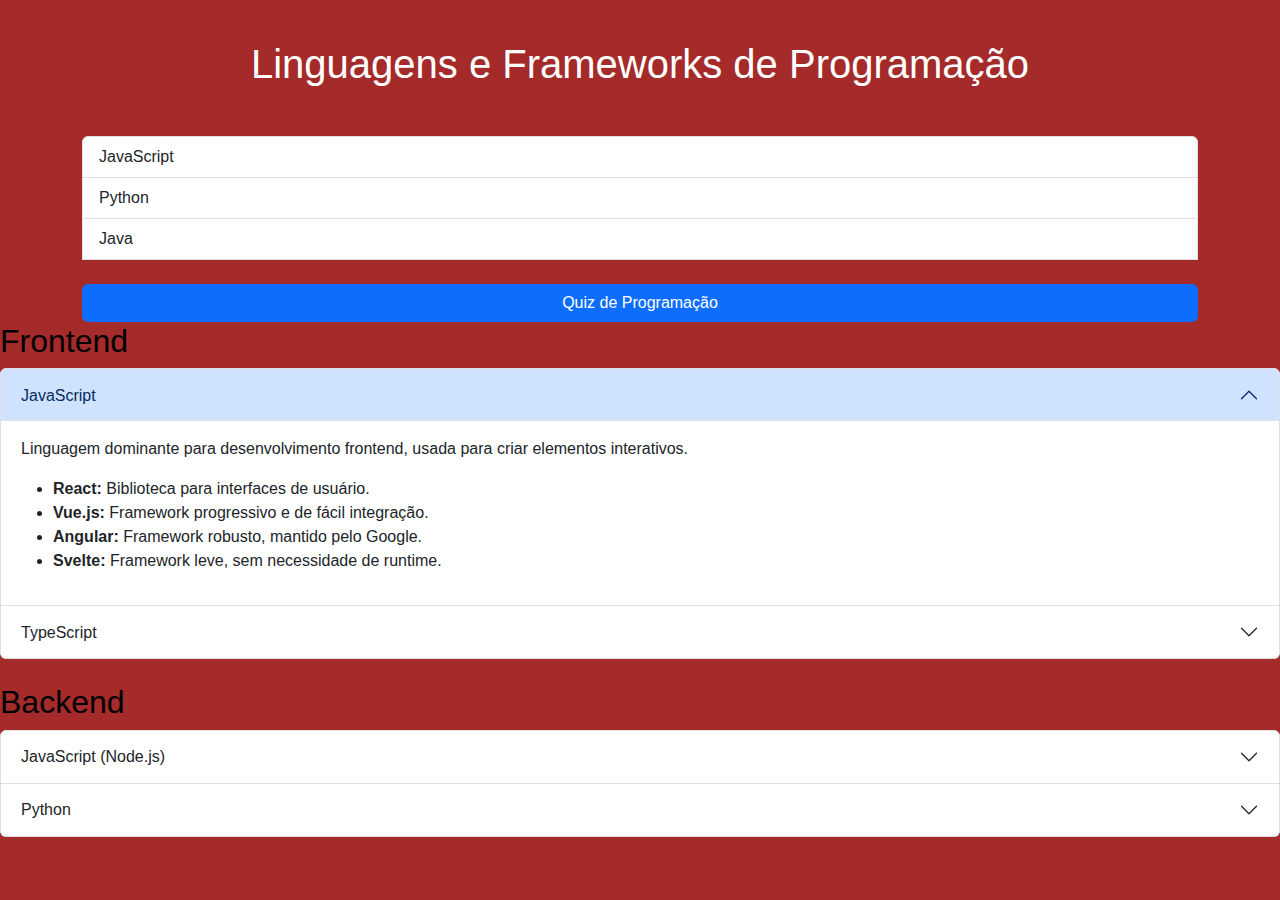
<file: index.html>
<!DOCTYPE html>
<html lang="pt-br">
<head>
    <meta charset="UTF-8">
    <meta name="viewport" content="width=device-width, initial-scale=1.0">
    <title>Linguagens e Frameworks de Programação</title>
    <link href="https://cdn.jsdelivr.net/npm/bootstrap@5.3.0/dist/css/bootstrap.min.css" rel="stylesheet">
    <link rel="stylesheet" href="estilo.css">
</head>
<body>
    <div class="container">
        <h1 class="text-center mb-5">Linguagens e Frameworks de Programação</h1>
        <div class="list-group">
            <a href="linguagens.html" class="list-group-item list-group-item-action">JavaScript</a>
            <a href="linguagens.html" class="list-group-item list-group-item-action">Python</a>
            <a href="linguagens.html" class="list-group-item list-group-item-action">Java</a>
            <a href="quiz.html" class="btn btn-primary mt-4">Quiz de Programação</a>
        </div>
    </div>

    <h2>Frontend</h2>
    <div class="accordion mb-4" id="frontendAccordion">
        <div class="accordion-item">
            <h2 class="accordion-header">
                <button class="accordion-button" type="button" data-bs-toggle="collapse" data-bs-target="#jsContent">
                    JavaScript
                </button>
            </h2>
            <div id="jsContent" class="accordion-collapse collapse show">
                <div class="accordion-body">
                    <p>Linguagem dominante para desenvolvimento frontend, usada para criar elementos interativos.</p>
                    <ul>
                        <li><strong>React:</strong> Biblioteca para interfaces de usuário.</li>
                        <li><strong>Vue.js:</strong> Framework progressivo e de fácil integração.</li>
                        <li><strong>Angular:</strong> Framework robusto, mantido pelo Google.</li>
                        <li><strong>Svelte:</strong> Framework leve, sem necessidade de runtime.</li>
                    </ul>
                </div>
            </div>
        </div>
        <div class="accordion-item">
            <h2 class="accordion-header">
                <button class="accordion-button collapsed" type="button" data-bs-toggle="collapse" data-bs-target="#tsContent">
                    TypeScript
                </button>
            </h2>
            <div id="tsContent" class="accordion-collapse collapse">
                <div class="accordion-body">
                    <p>Superset do JavaScript, adiciona tipagem estática para projetos maiores.</p>
                    <ul>
                        <li><strong>React (com TS):</strong> Proporciona segurança e produtividade.</li>
                        <li><strong>Angular:</strong> Totalmente baseado em TypeScript.</li>
                        <li><strong>Vue (com TS):</strong> Suporte opcional para TypeScript.</li>
                    </ul>
                </div>
            </div>
        </div>
    </div>

    <h2>Backend</h2>
    <div class="accordion mb-4" id="backendAccordion">
        <div class="accordion-item">
            <h2 class="accordion-header">
                <button class="accordion-button collapsed" type="button" data-bs-toggle="collapse" data-bs-target="#nodeContent">
                    JavaScript (Node.js)
                </button>
            </h2>
            <div id="nodeContent" class="accordion-collapse collapse">
                <div class="accordion-body">
                    <p>JavaScript no backend, permitindo desenvolvimento em toda a stack.</p>
                    <ul>
                        <li><strong>Express.js:</strong> Framework minimalista para APIs.</li>
                        <li><strong>NestJS:</strong> Arquitetura modular inspirada em Angular.</li>
                        <li><strong>Koa:</strong> Minimalista e flexível.</li>
                    </ul>
                </div>
            </div>
        </div>
        <div class="accordion-item">
            <h2 class="accordion-header">
                <button class="accordion-button collapsed" type="button" data-bs-toggle="collapse" data-bs-target="#pythonContent">
                    Python
                </button>
            </h2>
            <div id="pythonContent" class="accordion-collapse collapse">
                <div class="accordion-body">
                    <p>Popular no backend, especialmente em ciência de dados e automação.</p>
                    <ul>
                        <li><strong>Django:</strong> Framework completo com muitas funcionalidades.</li>
                        <li><strong>Flask:</strong> Framework minimalista para APIs.</li>
                        <li><strong>FastAPI:</strong> Alta performance, focado em APIs rápidas.</li>
                    </ul>
                </div>
            </div>
        </div>
    </div>

    <script src="https://cdn.jsdelivr.net/npm/bootstrap@5.3.0/dist/js/bootstrap.bundle.min.js"></script>
    <script src="script.js"></script>
</body>
</html>
</file>
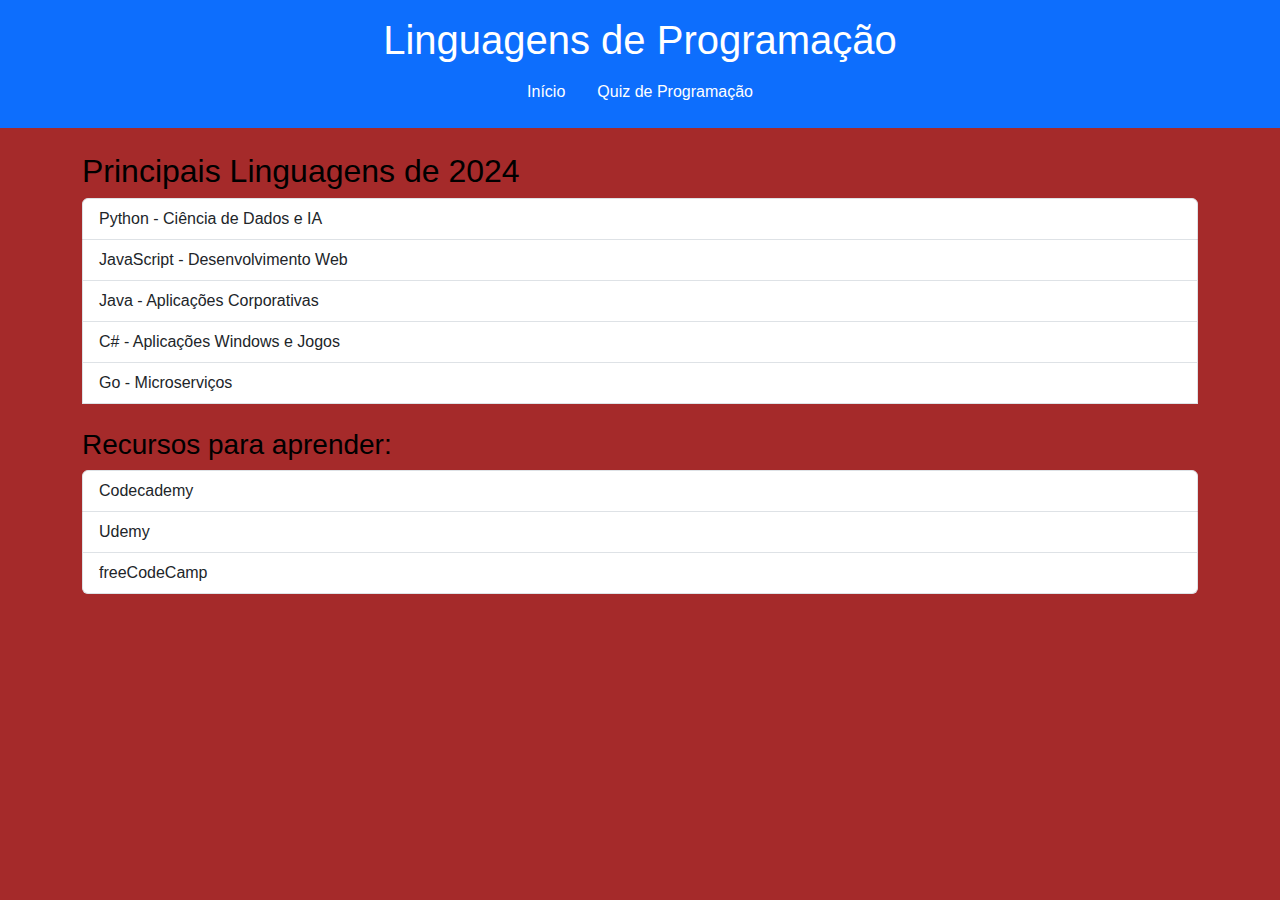
<file: linguagens.html>
<!DOCTYPE html>
<html lang="pt-BR">
<head>
    <meta charset="UTF-8">
    <meta name="viewport" content="width=device-width, initial-scale=1.0">
    <title>Linguagens e Frameworks</title>
    <link href="https://cdn.jsdelivr.net/npm/bootstrap@5.3.0/dist/css/bootstrap.min.css" rel="stylesheet">
    <link rel="stylesheet" href="estilo.css">
</head>
<body>
    <header class="bg-primary text-white text-center py-3">
        <h1>Linguagens de Programação</h1>
        <nav class="nav justify-content-center">
            <a class="nav-link text-white" href="index.html">Início</a>
            <a class="nav-link text-white" href="quiz.html">Quiz de Programação</a>
        </nav>
    </header>

    <section class="container mt-4">
        <h2>Principais Linguagens de 2024</h2>
        <ul class="list-group">
            <a href="https://www.python.org/" target="_blank" class="list-group-item list-group-item-action">Python - Ciência de Dados e IA</a>
            <a href="https://developer.mozilla.org/pt-BR/docs/Learn/JavaScript/First_steps/What_is_JavaScript" target="_blank" class="list-group-item list-group-item-action">JavaScript - Desenvolvimento Web</a>
            <a href="https://www.java.com/pt-BR/" target="_blank" class="list-group-item list-group-item-action">Java - Aplicações Corporativas</a>
            <a href="https://learn.microsoft.com/pt-br/dotnet/csharp/" target="_blank" class="list-group-item list-group-item-action">C# - Aplicações Windows e Jogos</a>
            <a href="https://go.dev/" target="_blank" class="list-group-item list-group-item-action">Go - Microserviços</a>

        <h3 class="mt-4">Recursos para aprender:</h3>
        <div class="list-group">
            <a href="https://www.codecademy.com/" target="_blank" class="list-group-item list-group-item-action">Codecademy</a>
            <a href="https://www.udemy.com/" target="_blank" class="list-group-item list-group-item-action">Udemy</a>
            <a href="https://www.freecodecamp.org/" target="_blank" class="list-group-item list-group-item-action">freeCodeCamp</a>
        </div>
    </section>
</body>
</html>
</file>
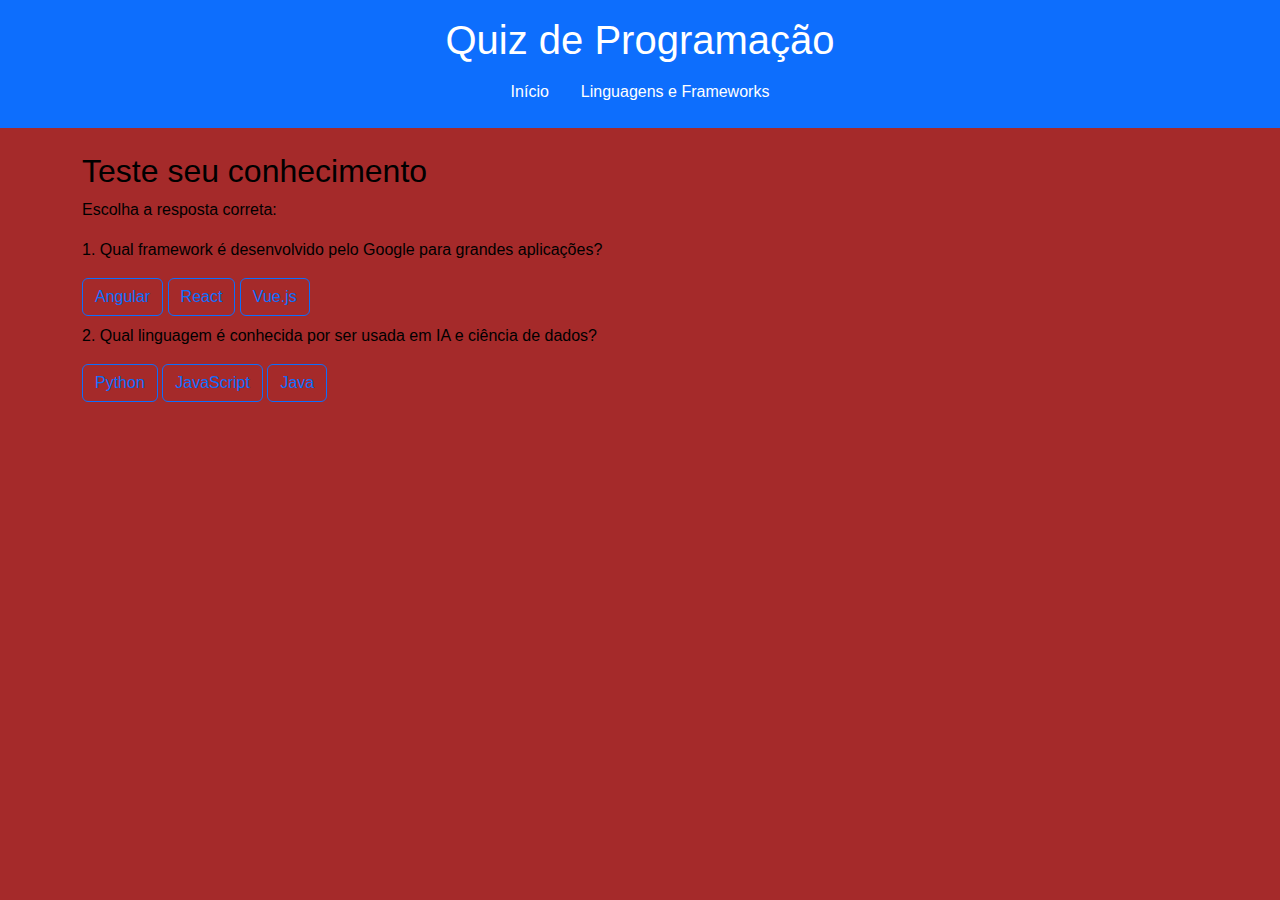
<file: quiz.html>
<!DOCTYPE html>
<html lang="pt-BR">
<head>
    <meta charset="UTF-8">
    <meta name="viewport" content="width=device-width, initial-scale=1.0">
    <title>Quiz de Programação</title>
    <link href="https://cdn.jsdelivr.net/npm/bootstrap@5.3.0/dist/css/bootstrap.min.css" rel="stylesheet">
    <link rel="stylesheet" href="estilo.css">
</head>
<body>
    <header class="bg-primary text-white text-center py-3">
        <h1>Quiz de Programação</h1>
        <nav class="nav justify-content-center">
            <a class="nav-link text-white" href="index.html">Início</a>
            <a class="nav-link text-white" href="linguagens.html">Linguagens e Frameworks</a>
        </nav>
    </header>

    <section class="container mt-4">
        <h2>Teste seu conhecimento</h2>
        <p>Escolha a resposta correta:</p>
        <div id="quiz" class="mb-3">
            <p>1. Qual framework é desenvolvido pelo Google para grandes aplicações?</p>
            <button class="btn btn-outline-primary mb-2" onclick="checkAnswer('Angular', 1)">Angular</button>
            <button class="btn btn-outline-primary mb-2" onclick="checkAnswer('React', 1)">React</button>
            <button class="btn btn-outline-primary mb-2" onclick="checkAnswer('Vue.js', 1)">Vue.js</button>

            <p>2. Qual linguagem é conhecida por ser usada em IA e ciência de dados?</p>
            <button class="btn btn-outline-primary mb-2" onclick="checkAnswer('Python', 2)">Python</button>
            <button class="btn btn-outline-primary mb-2" onclick="checkAnswer('JavaScript', 2)">JavaScript</button>
            <button class="btn btn-outline-primary mb-2" onclick="checkAnswer('Java', 2)">Java</button>

            <p id="resultado" class="mt-3"></p>
        </div>
    </section>
    <script src="script.js"></script>
</body>
</html>
</file>
<file: estilo.css>
body {
    background-color: brown;
    color: black;
    font-family: Arial, sans-serif;
}

.container {
    margin-top: 40px;
}

h1 {
    color: white;
}

.list-group-item {
    cursor: pointer;
}
</file>
